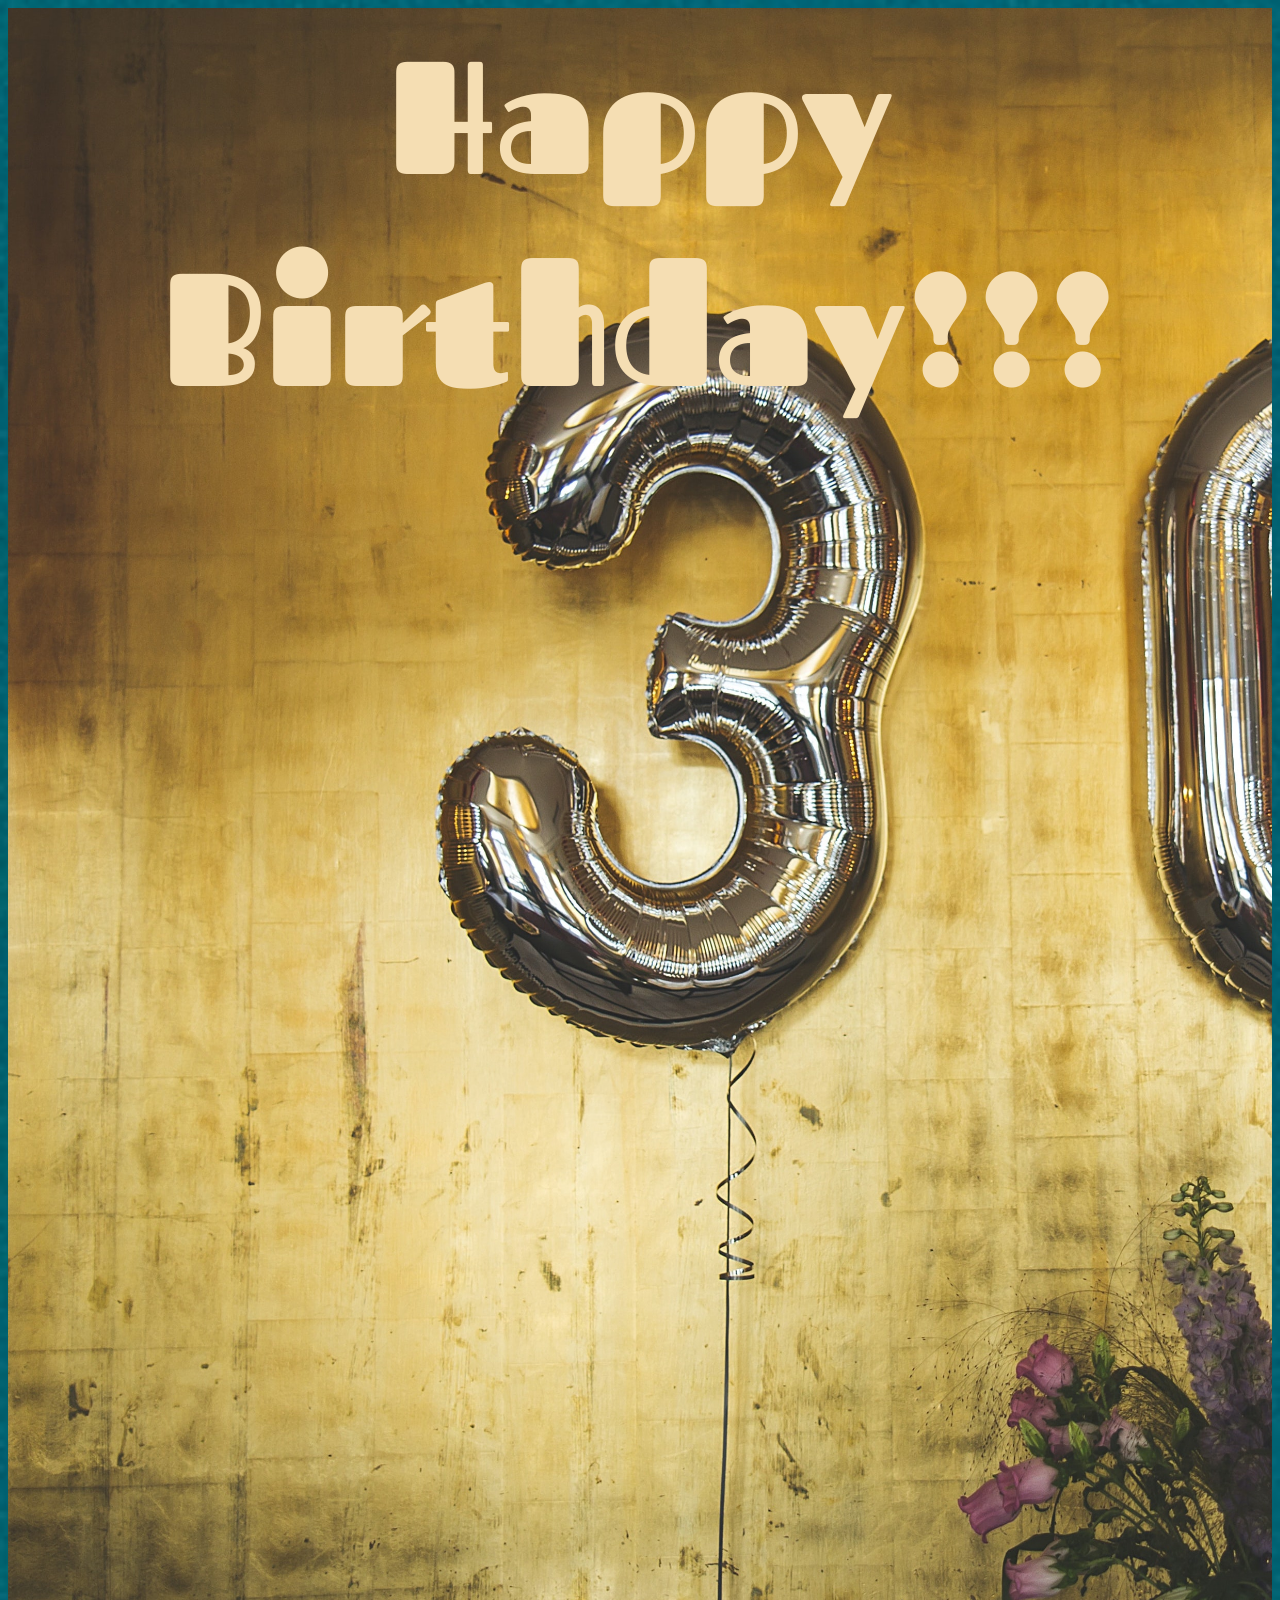
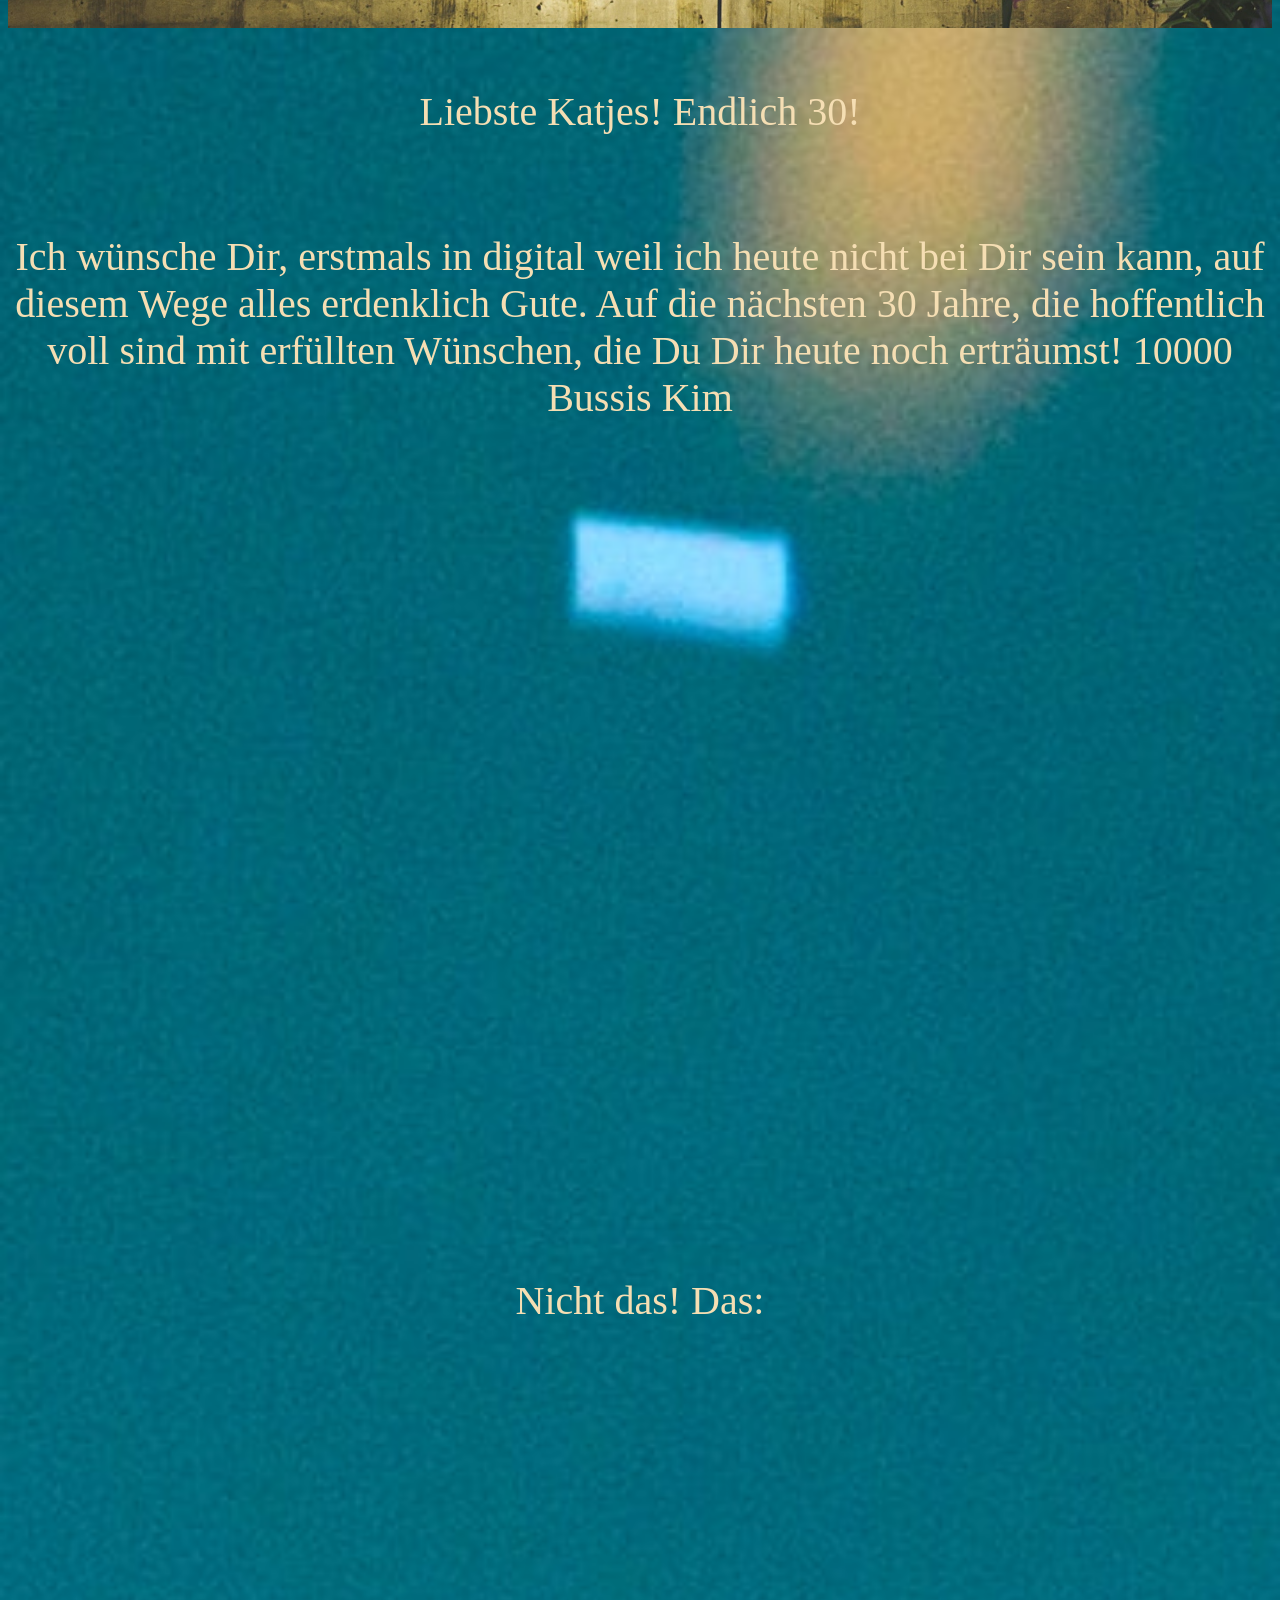
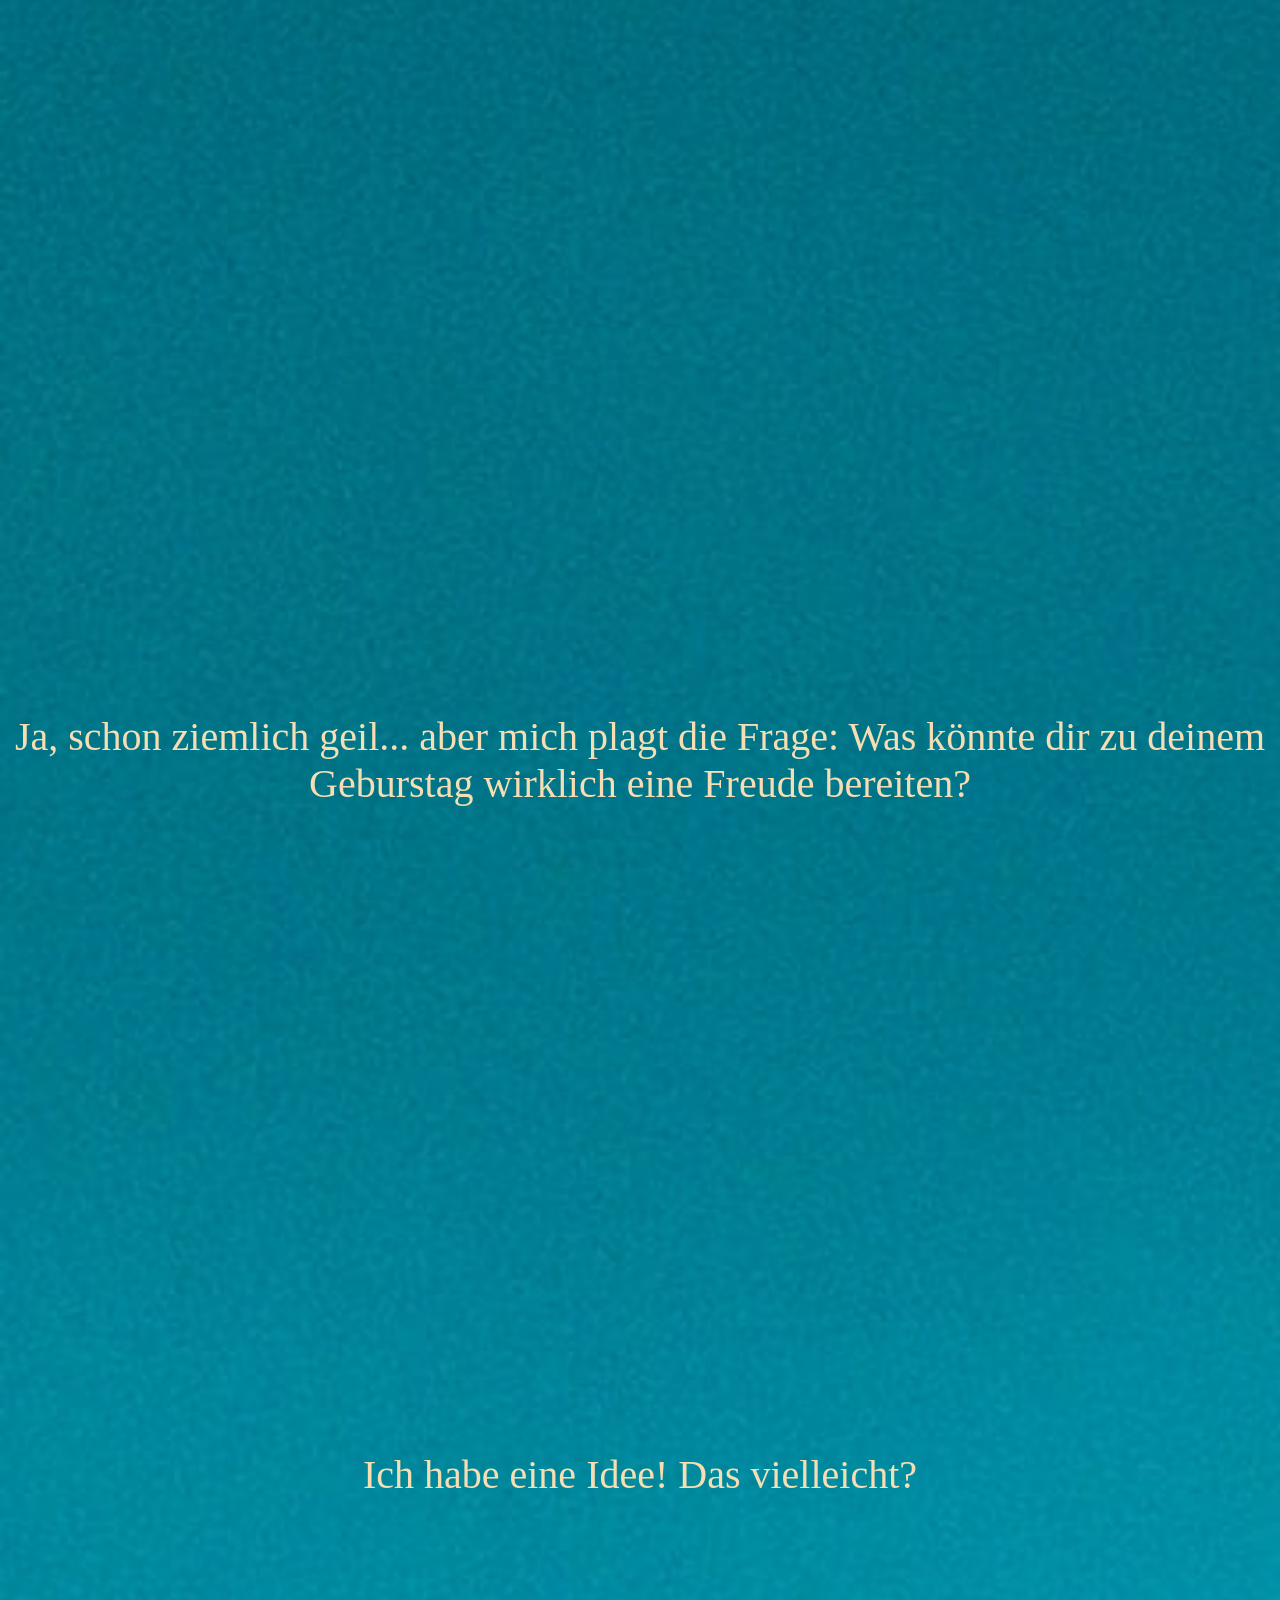
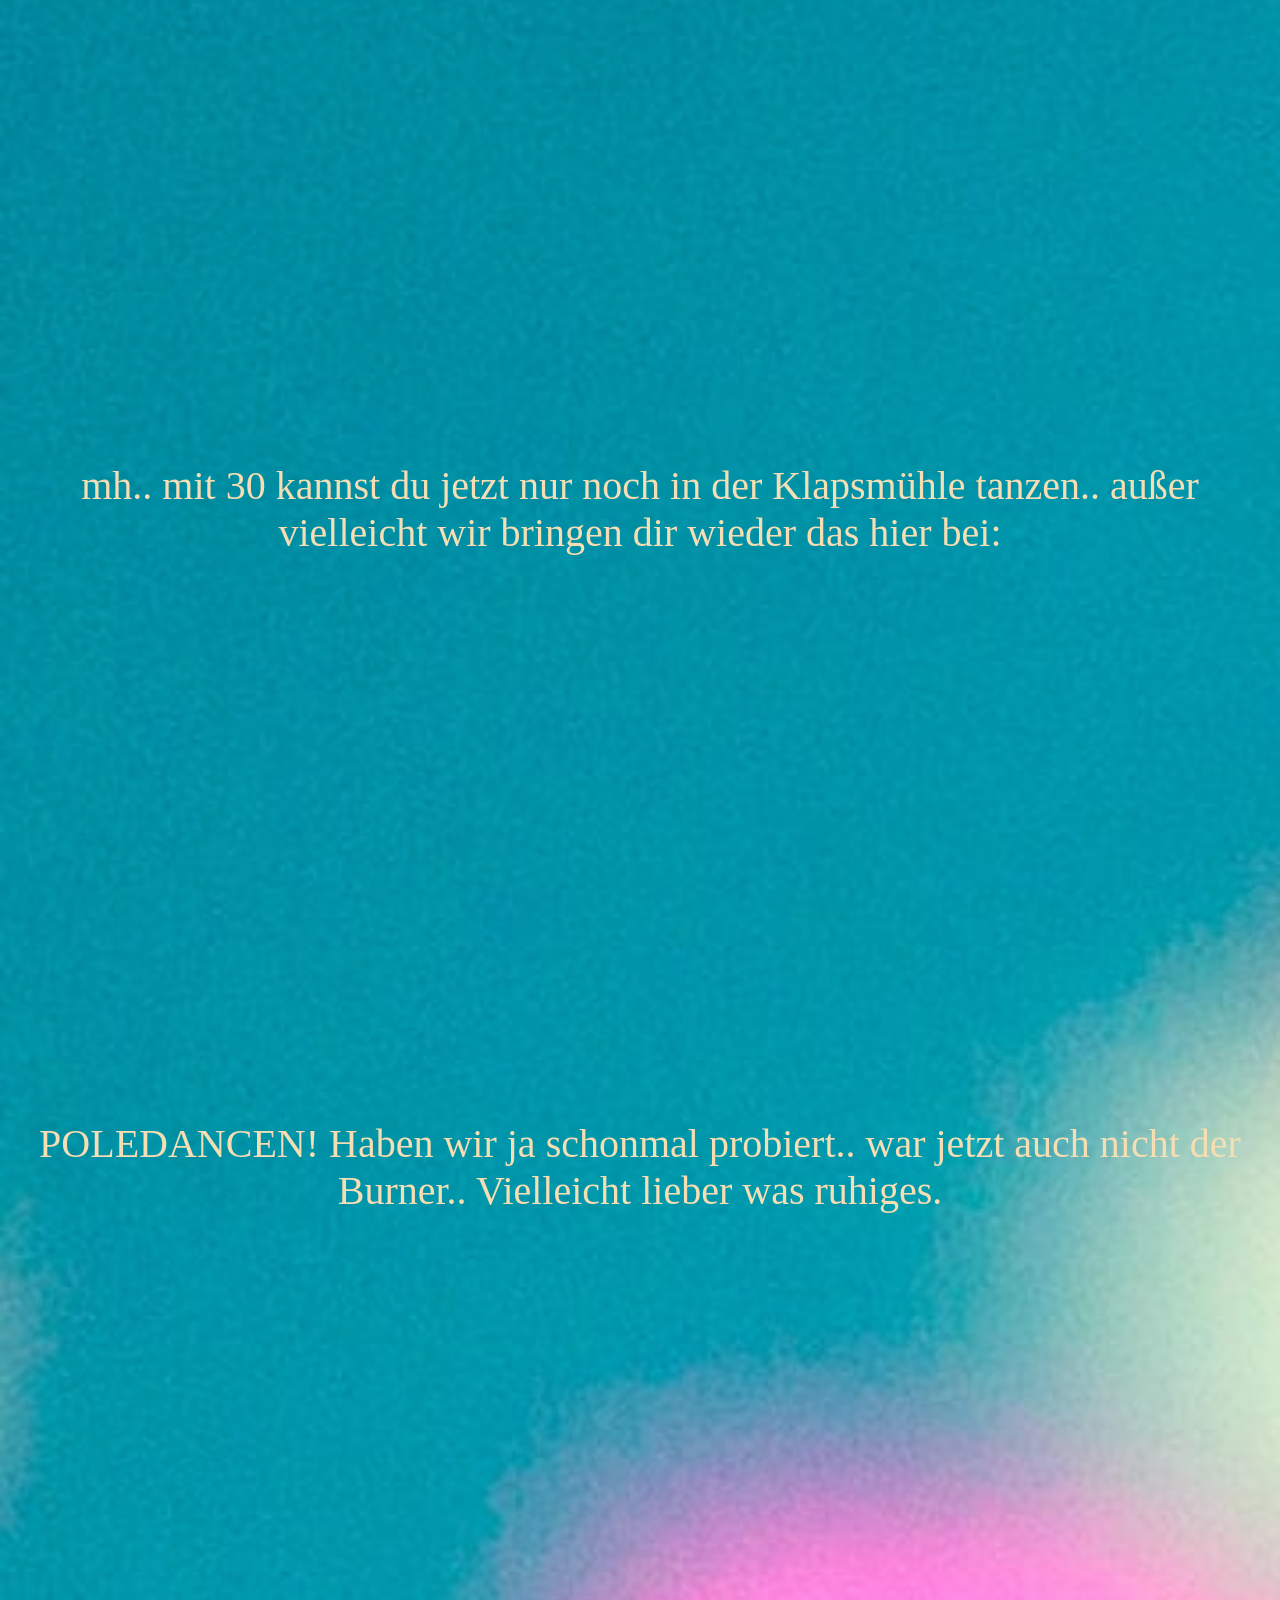
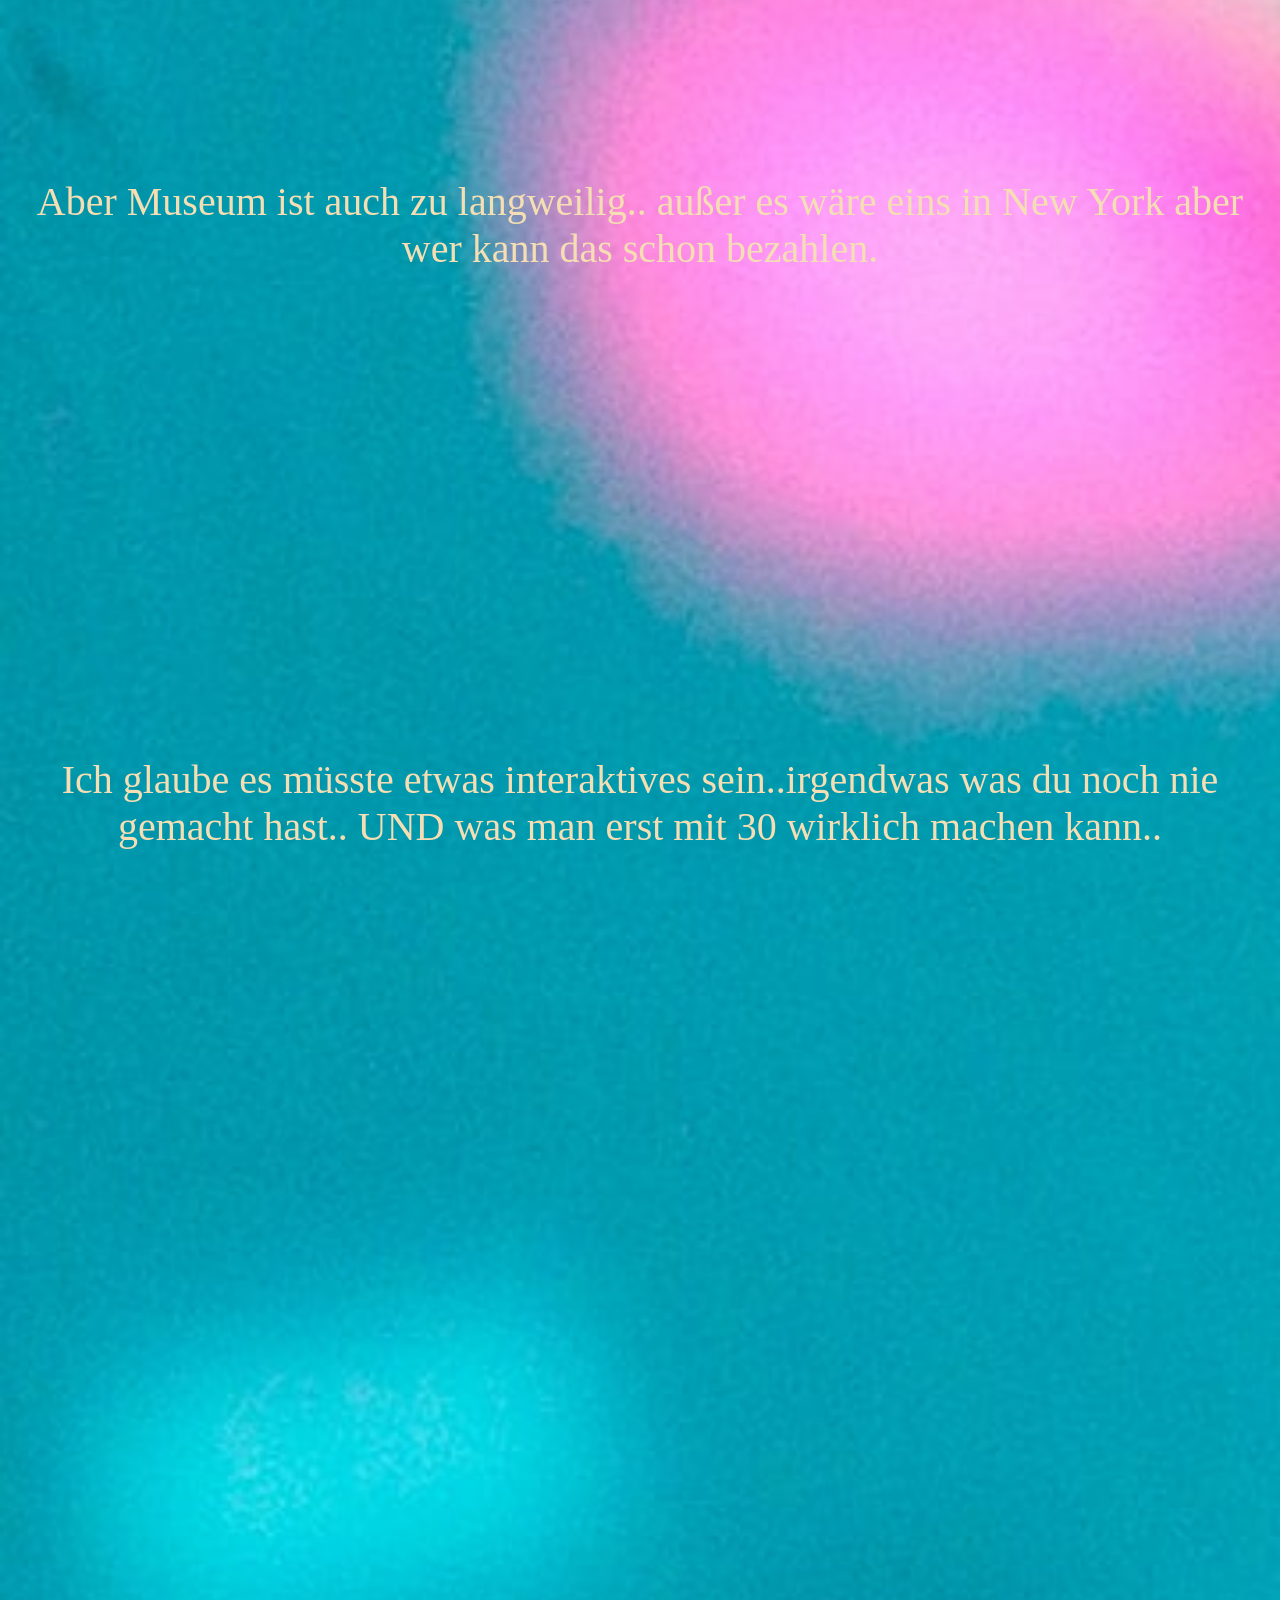
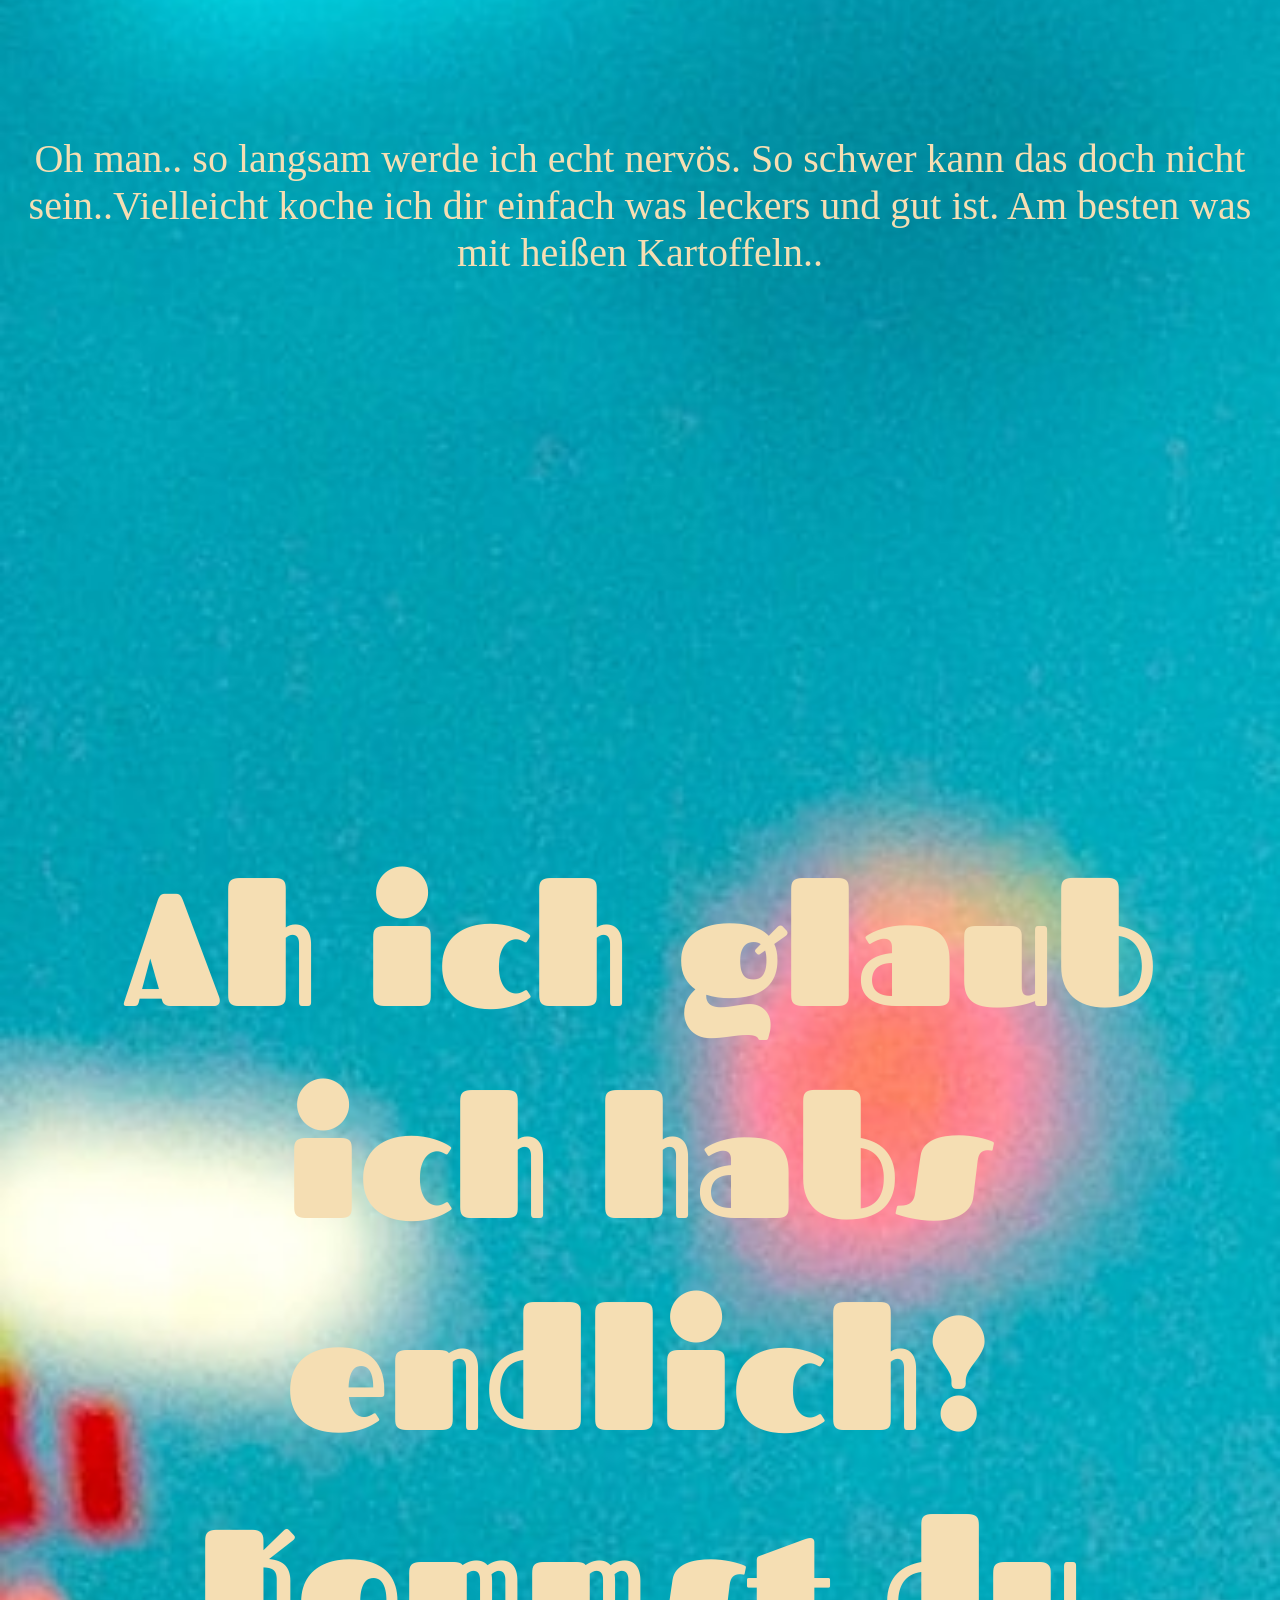
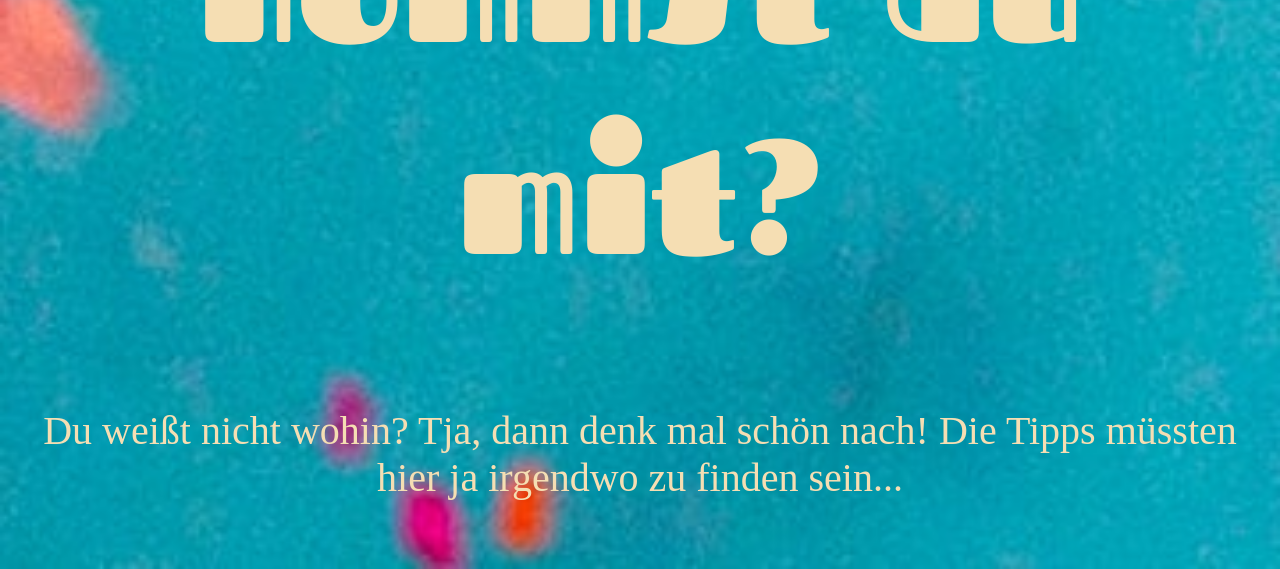
<file: index.html>
<!DOCTYPE html>
<html lang="en">
<head>
  <meta charset="UTF-8">
  <meta name="viewport" content="width=device-width, initial-scale=1.0">
  <link rel="stylesheet" href="style.css">
  <link rel="stylesheet" href="https://use.fontawesome.com/releases/v5.6.3/css/all.css">
  <!-- JavaScript Bundle with Popper -->
  <!-- <link href="https://cdn.jsdelivr.net/npm/bootstrap@5.0.0-beta2/dist/css/bootstrap.min.css" rel="stylesheet" integrity="sha384-BmbxuPwQa2lc/FVzBcNJ7UAyJxM6wuqIj61tLrc4wSX0szH/Ev+nYRRuWlolflfl" crossorigin="anonymous"> -->
  <title>Katjas 30igster</title>
</head>
<body>

  <div class="first">
    <h1>Happy Birthday!!!</h1>

  </div>

  <div class="gifs">
    <p>Liebste Katjes! Endlich 30! </p>
    <br>
    <p>Ich wünsche Dir, erstmals in digital weil ich heute nicht bei Dir sein kann, auf diesem Wege alles erdenklich Gute. Auf die nächsten 30 Jahre, die hoffentlich voll sind mit erfüllten Wünschen, die Du Dir heute noch erträumst! 10000 Bussis Kim</p>
    <iframe src="https://giphy.com/embed/TiDCLLG0VNyPbTI7Pm" width="480" height="270" frameBorder="0" class="giphy-embed" allowFullScreen></iframe>
    <br>
    <iframe src="https://giphy.com/embed/FDHDP7DREKSlYtHm43" width="384" height="480" frameBorder="0" class="giphy-embed" allowFullScreen></iframe>
    <BR></BR>
    <p>Nicht das! Das: </p>
    <iframe src="https://giphy.com/embed/KxiCRZLuQTTaP1aHov" width="480" height="480" frameBorder="0" class="giphy-embed" allowFullScreen></iframe>
    <br>
    <br>
    <iframe src="https://giphy.com/embed/s2qXK8wAvkHTO" width="480" height="316" frameBorder="0" class="giphy-embed" allowFullScreen></iframe><p>
    <br>
    <p>Ja, schon ziemlich geil... aber mich plagt die Frage: Was könnte dir zu deinem Geburstag wirklich eine Freude bereiten?</p>
    <iframe src="https://giphy.com/embed/64afibPa7ySzhFAf00" width="480" height="480" frameBorder="0" class="giphy-embed" allowFullScreen></iframe><p>
  </div>

<!--   <div class="text">
    <h2>Why I love you</h2>
    <p>Du bist nett :) Hoffentlich können wir bald wieder alles so machen wie sonst auch:</p>
  </div> -->

  <div class="gifs">
    <p>Ich habe eine Idee! Das vielleicht?</p>
    <iframe src="https://giphy.com/embed/1qZ7Ny4dYqhxwftGvG" width="461" height="480" frameBorder="0" class="giphy-embed" allowFullScreen></iframe><p>
    <p>mh.. mit 30 kannst du jetzt nur noch in der Klapsmühle tanzen.. außer vielleicht wir bringen dir wieder das hier bei:</p>
    <iframe src="https://giphy.com/embed/DOJ1gcvuzQb9m" width="444" height="480" frameBorder="0" class="giphy-embed" allowFullScreen></iframe><p>
      <p>POLEDANCEN! Haben wir ja schonmal probiert.. war jetzt auch nicht der Burner.. Vielleicht lieber was ruhiges.</p>
      <iframe src="https://giphy.com/embed/D0CdAhLDkmhEs" width="329" height="480" frameBorder="0" class="giphy-embed" allowFullScreen></iframe><p>
      <p>Aber Museum ist auch zu langweilig.. außer es wäre eins in New York aber wer kann das schon bezahlen.</p>
      <iframe src="https://giphy.com/embed/QUL4i6On4IQA2MdxaK" width="480" height="400" frameBorder="0" class="giphy-embed" allowFullScreen></iframe><p>
      <p>Ich glaube es müsste etwas interaktives sein..irgendwas was du noch nie gemacht hast.. UND was man erst mit 30 wirklich machen kann..</p>
      <iframe src="https://giphy.com/embed/DWo6beGJTTqFi" width="480" height="317" frameBorder="0" class="giphy-embed" allowFullScreen></iframe>
      <br>
      <iframe src="https://giphy.com/embed/3ov9jU0dcwWm6at06k" width="480" height="480" frameBorder="0" class="giphy-embed" allowFullScreen></iframe>
      <p>Oh man.. so langsam werde ich echt nervös. So schwer kann das doch nicht sein..Vielleicht koche ich dir einfach was leckers und gut ist. Am besten was mit heißen Kartoffeln..</p>
      <iframe src="https://giphy.com/embed/pORes5MHGkISs" width="461" height="480" frameBorder="0" class="giphy-embed" allowFullScreen></iframe><p>
      <h1>Ah ich glaub ich habs endlich! Kommst du mit?</h1>
      <p>Du weißt nicht wohin? Tja, dann denk mal schön nach! Die Tipps müssten hier ja irgendwo zu finden sein...</p>
  </div>


  <script src="https://cdn.jsdelivr.net/npm/bootstrap@5.0.0-beta2/dist/js/bootstrap.bundle.min.js" integrity="sha384-b5kHyXgcpbZJO/tY9Ul7kGkf1S0CWuKcCD38l8YkeH8z8QjE0GmW1gYU5S9FOnJ0" crossorigin="anonymous"></script>
</body>
</html>
</file>
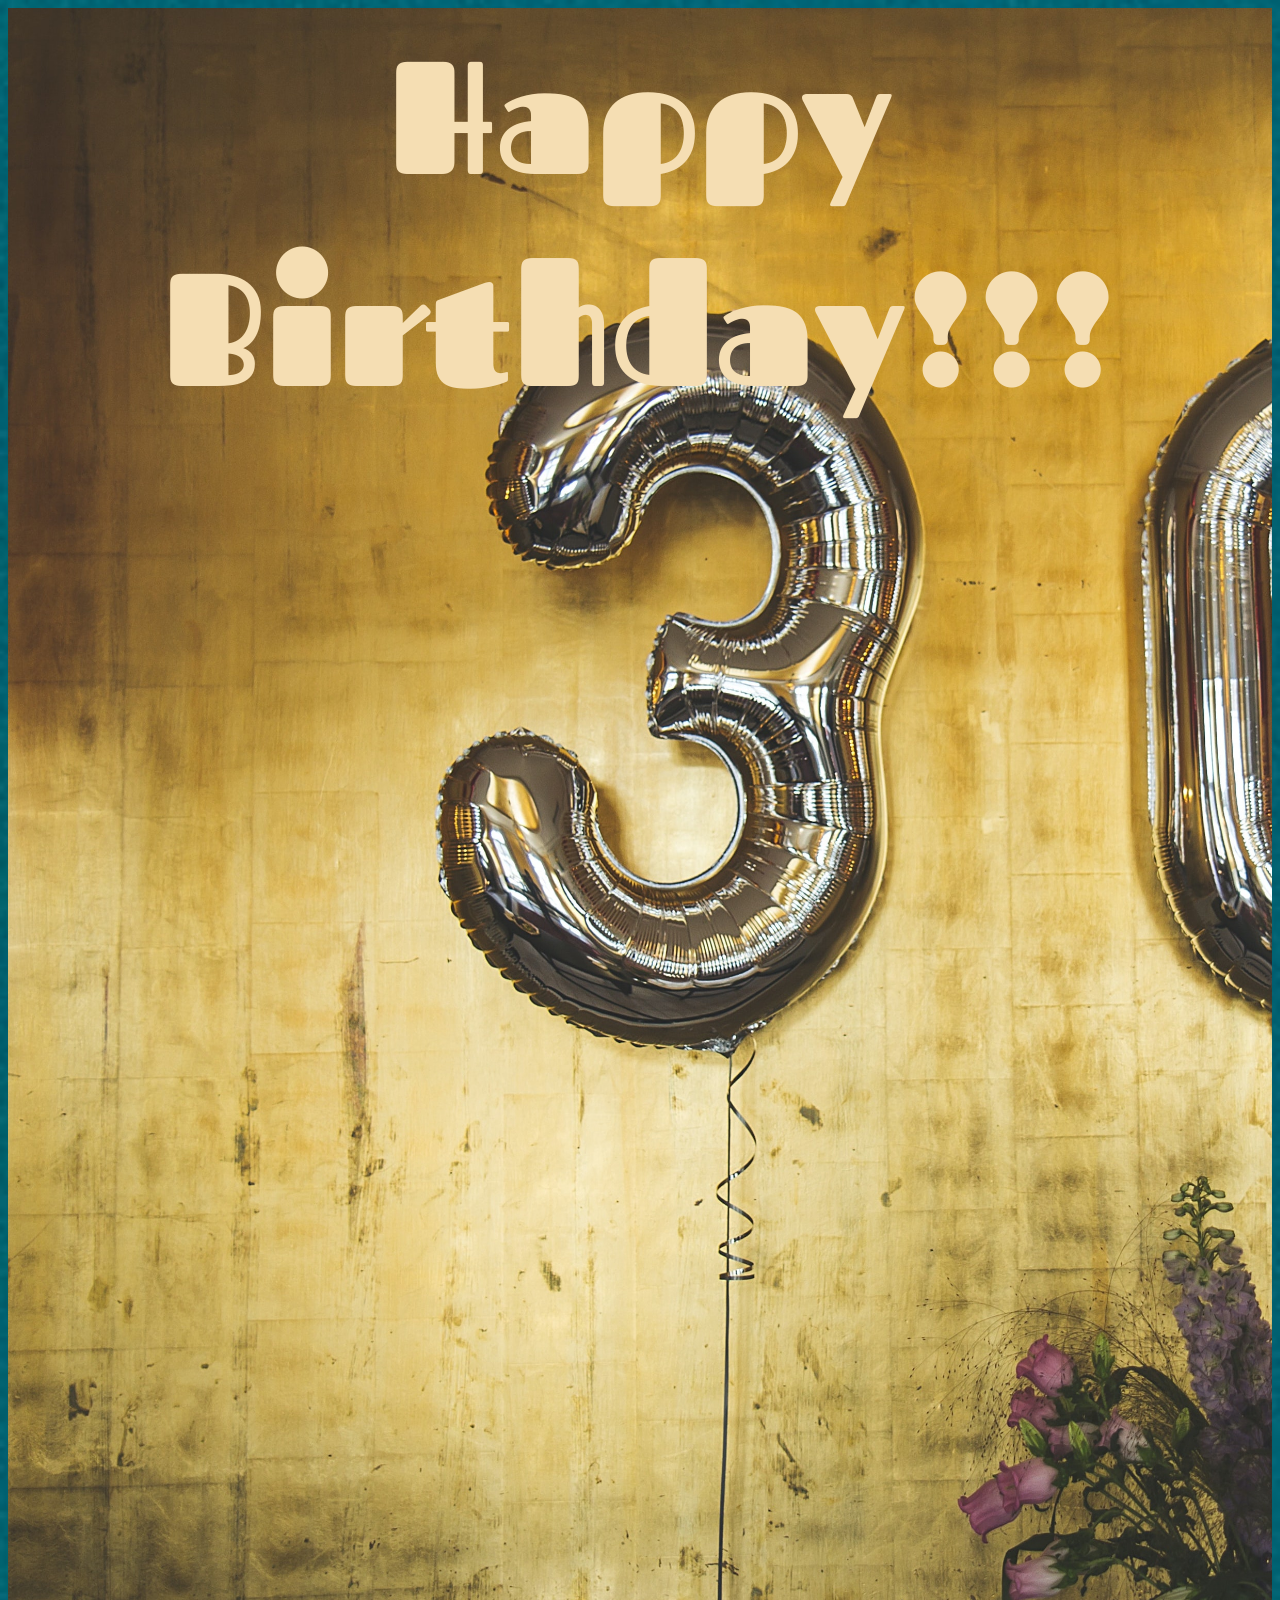
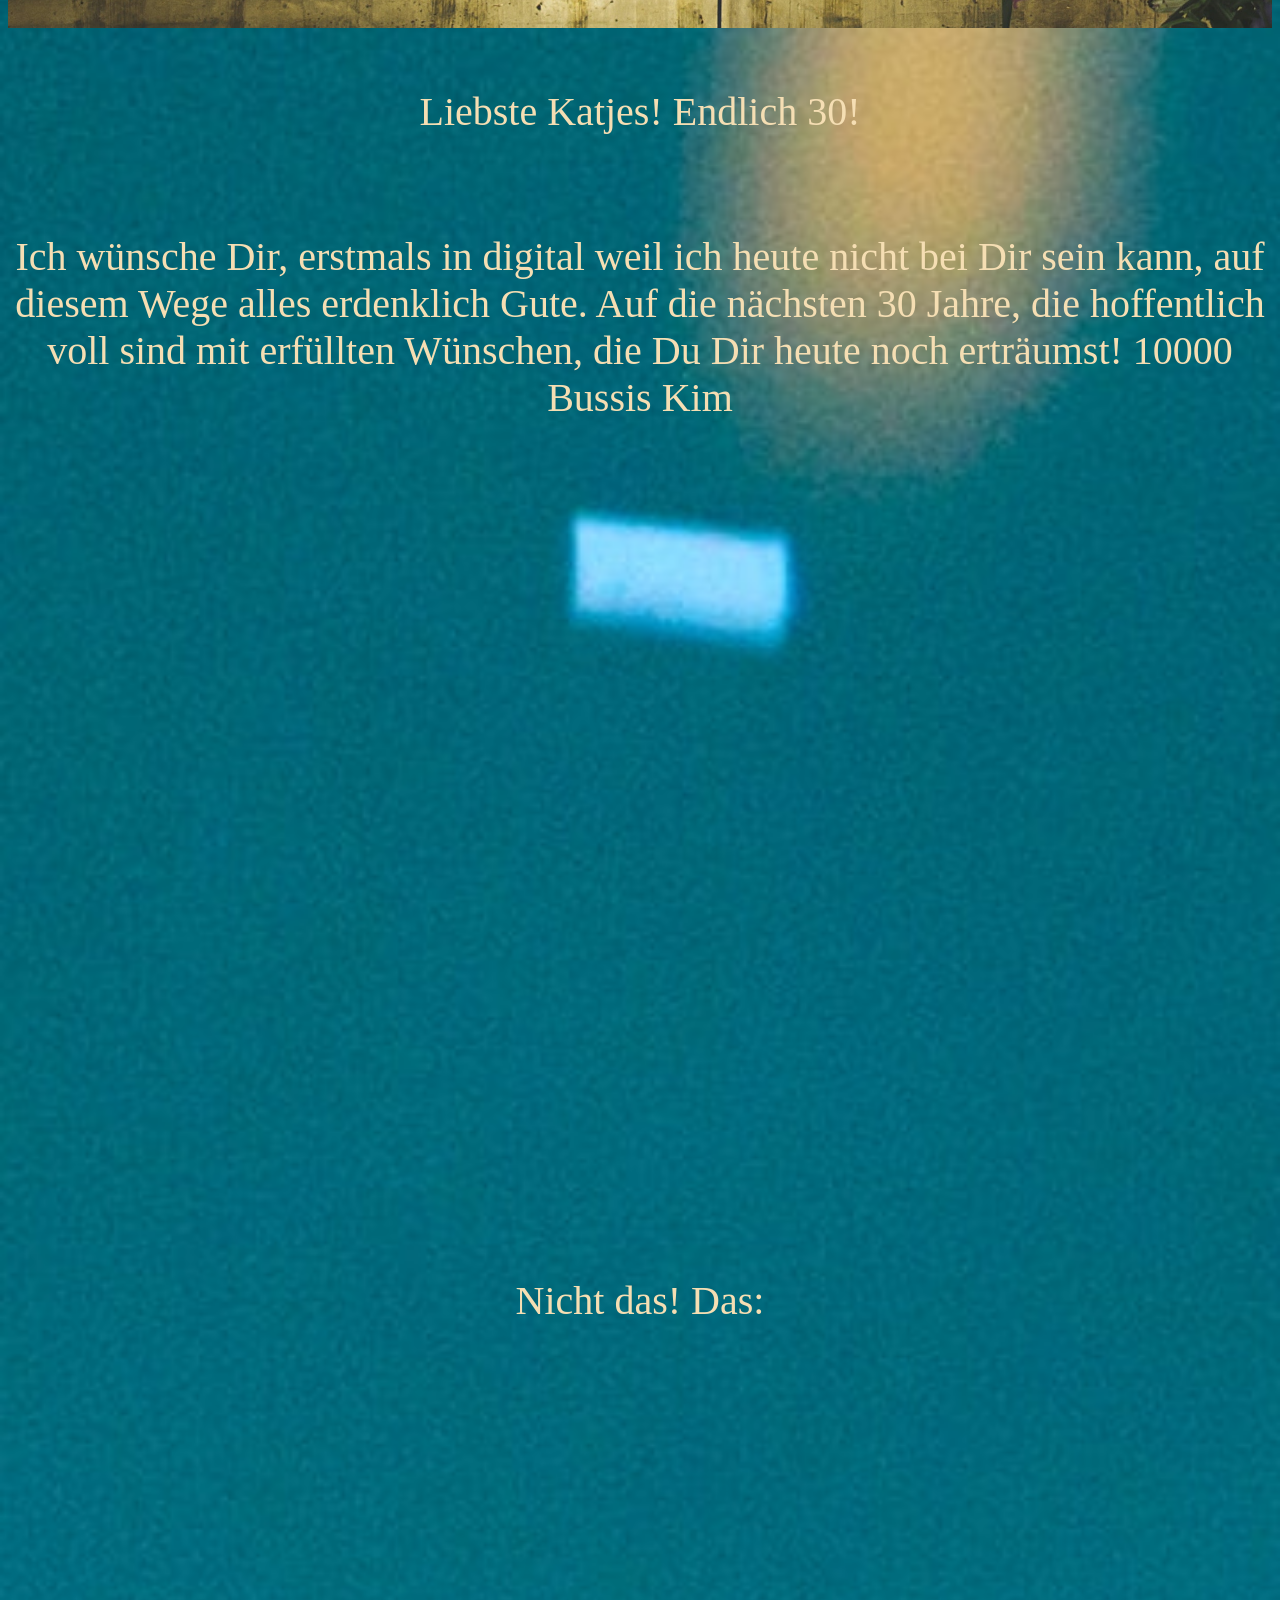
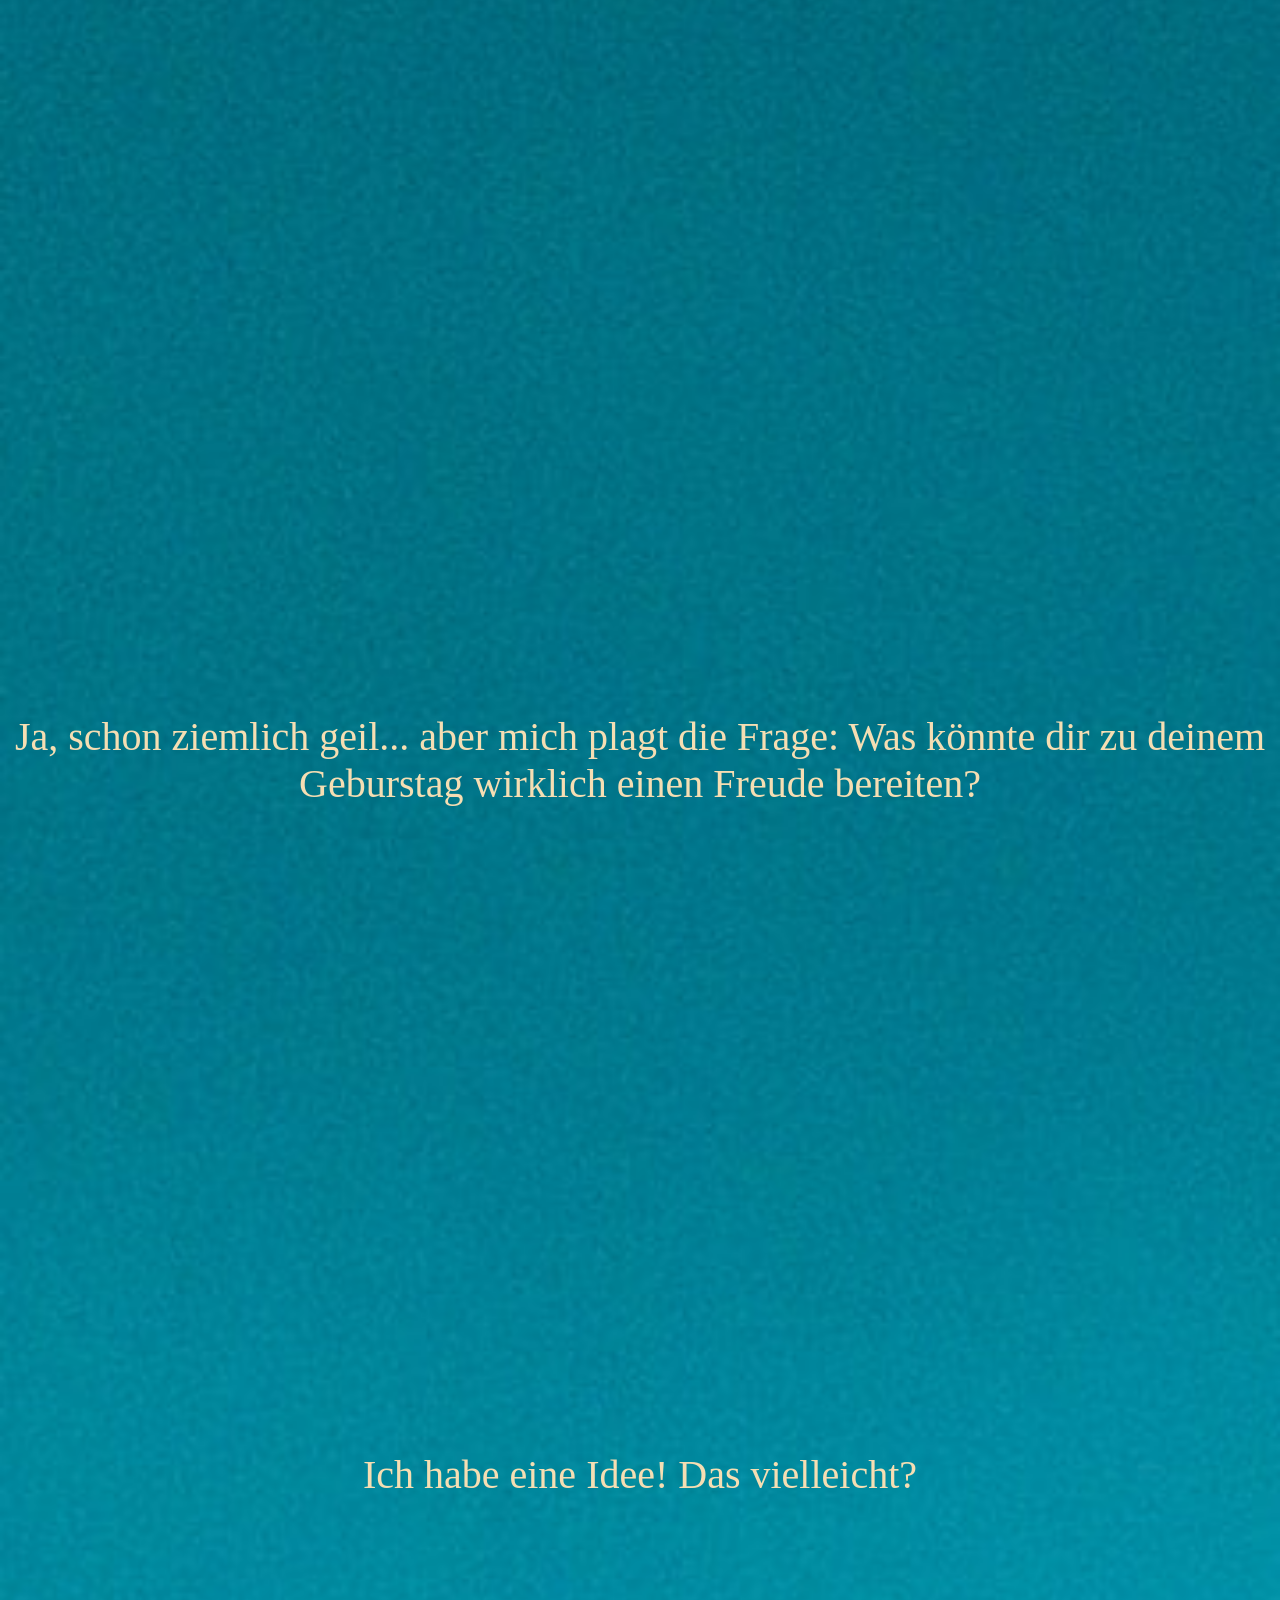
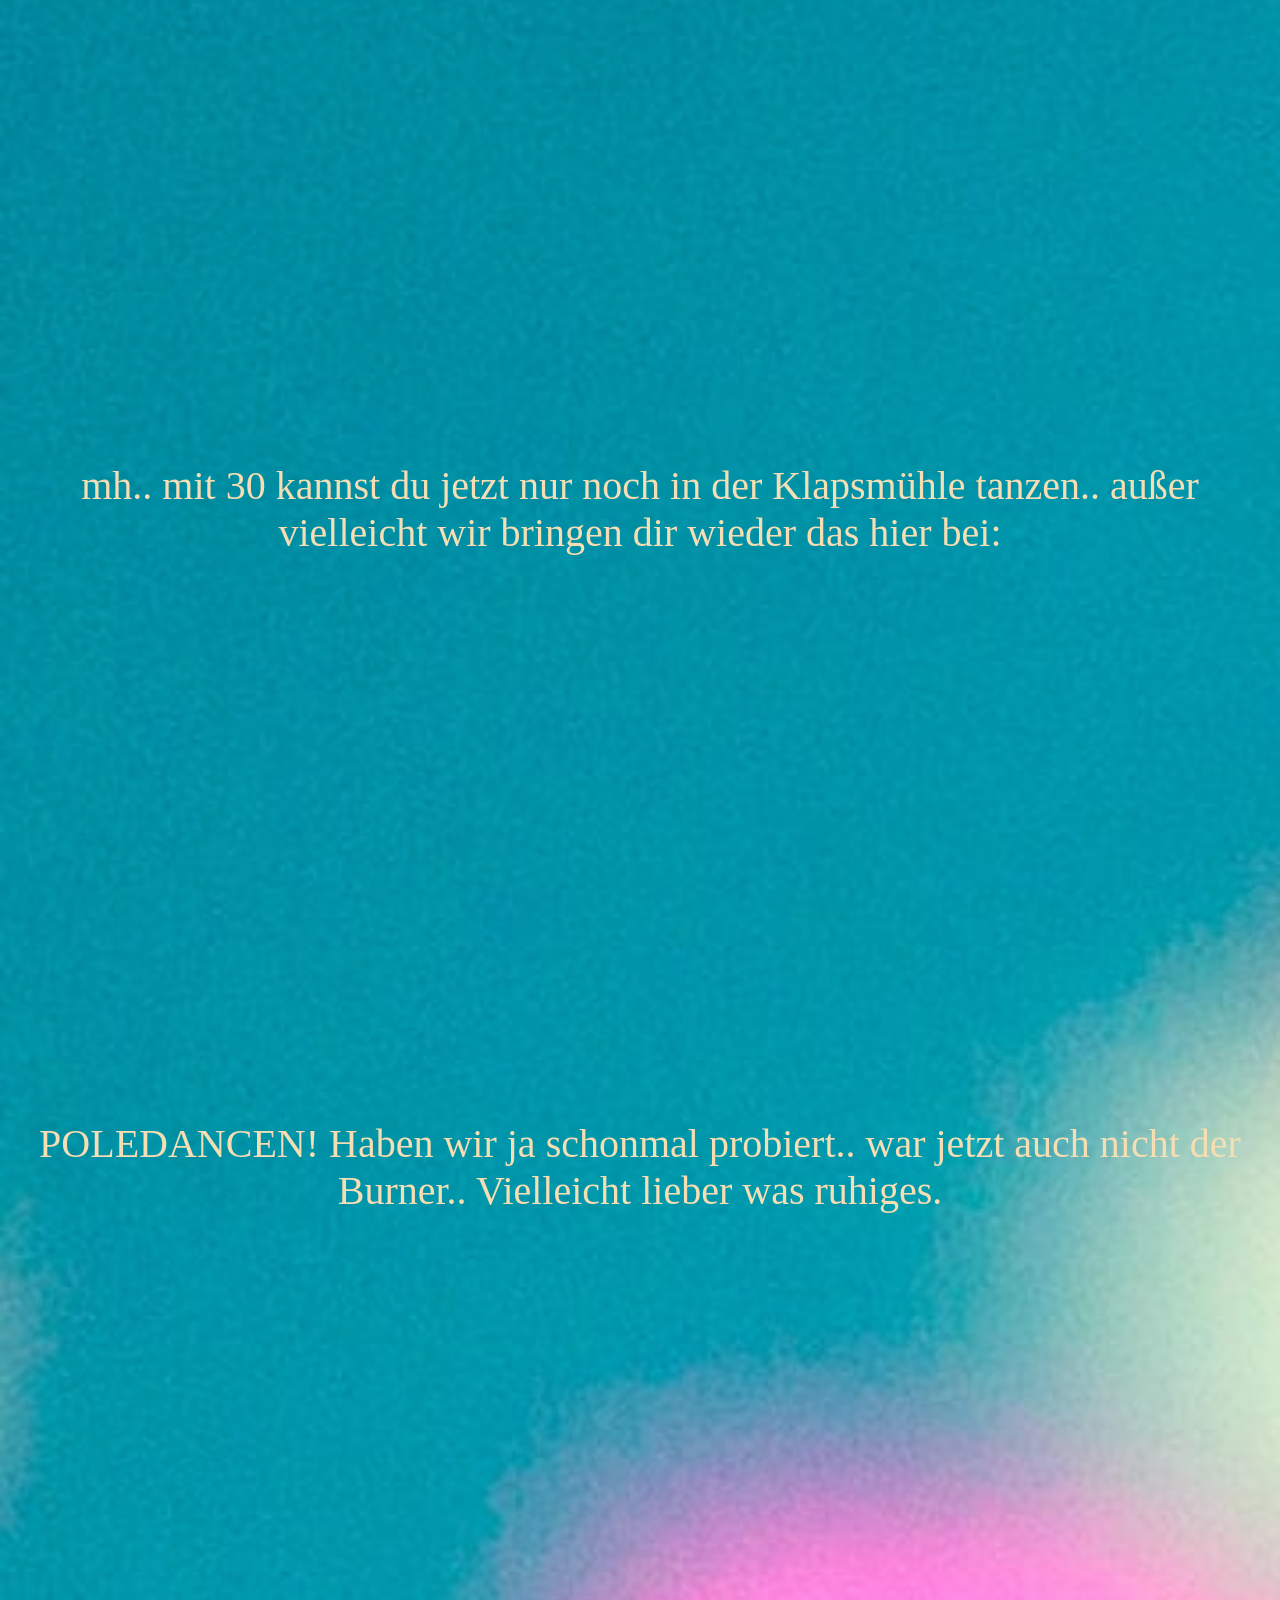
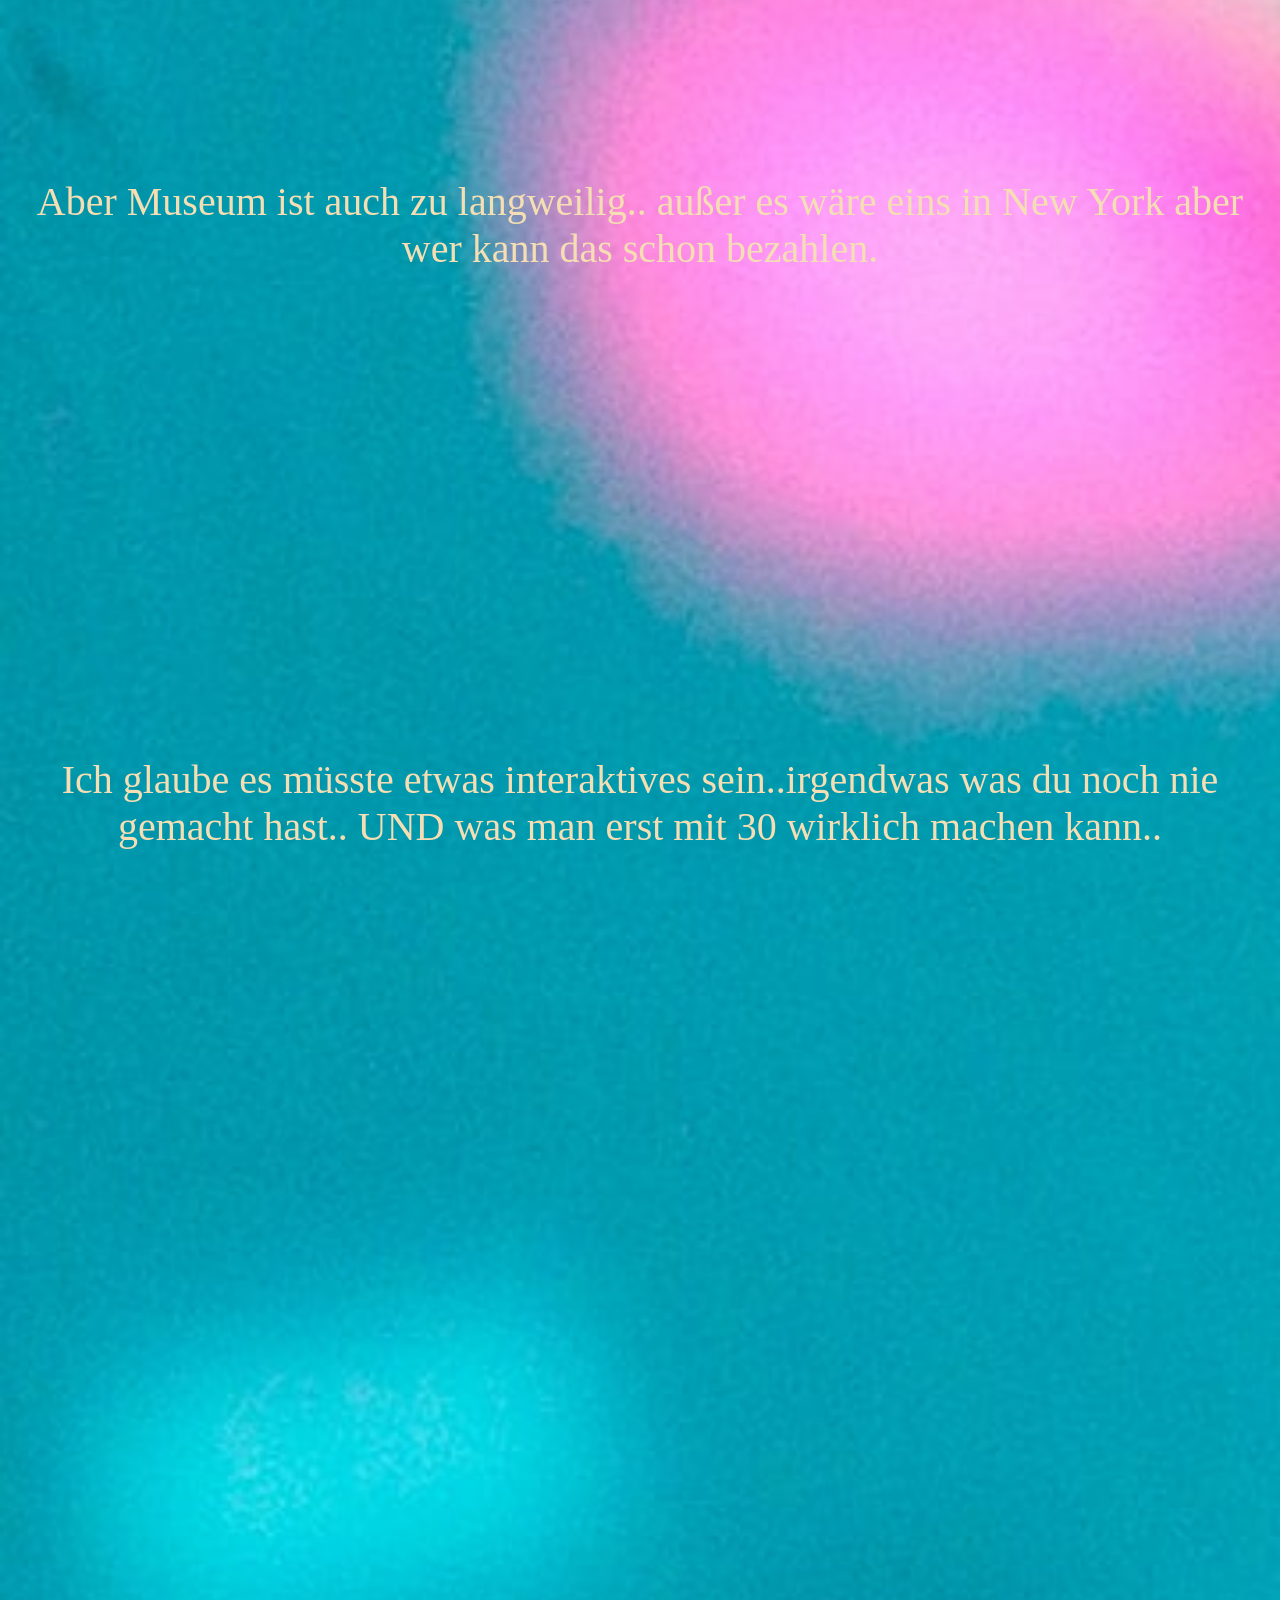
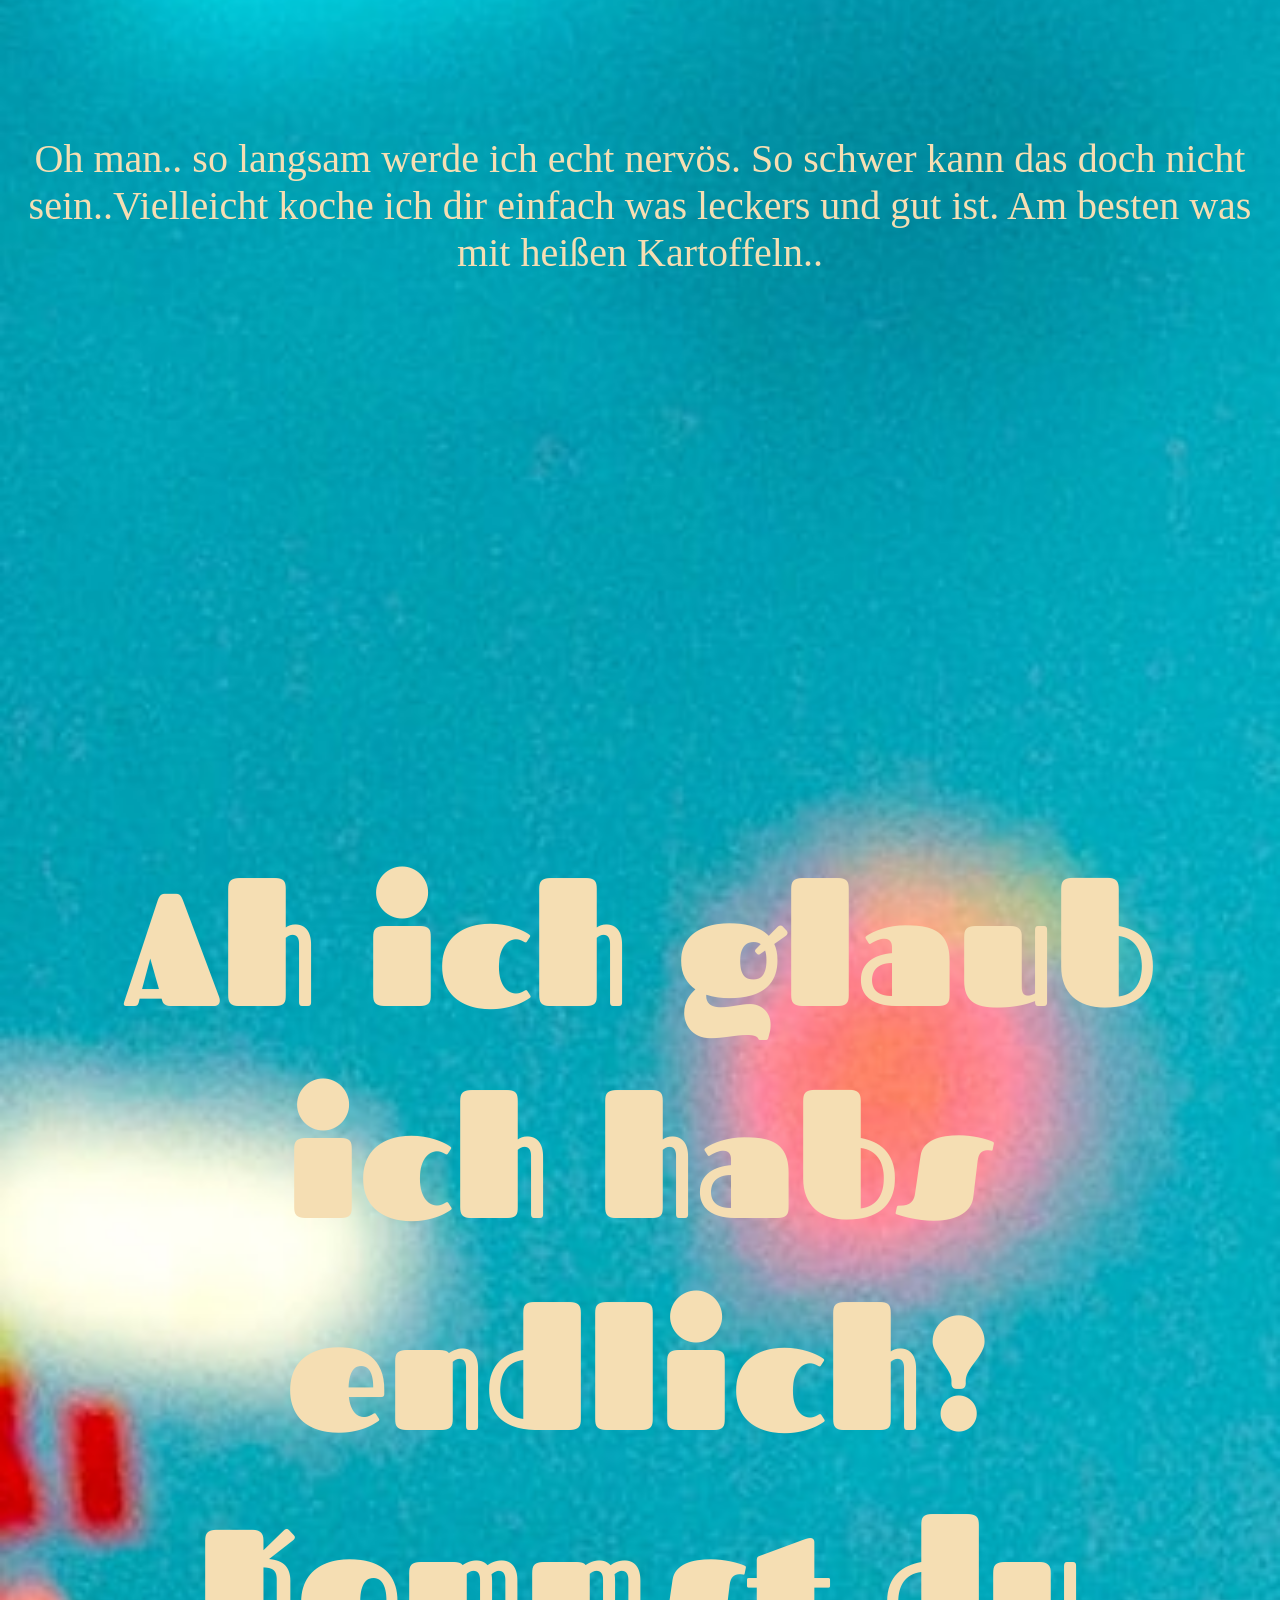
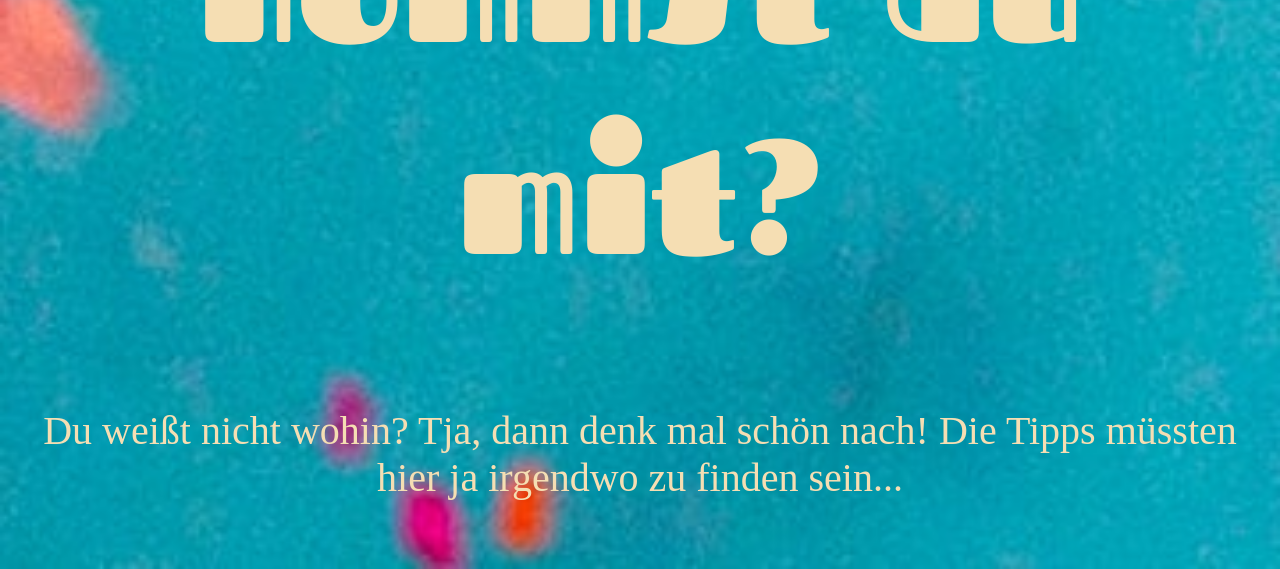
<file: Katjas30igster.html>
<!DOCTYPE html>
<html lang="en">
<head>
  <meta charset="UTF-8">
  <meta name="viewport" content="width=device-width, initial-scale=1.0">
  <link rel="stylesheet" href="style.css">
  <link rel="stylesheet" href="https://use.fontawesome.com/releases/v5.6.3/css/all.css">
  <!-- JavaScript Bundle with Popper -->
  <!-- <link href="https://cdn.jsdelivr.net/npm/bootstrap@5.0.0-beta2/dist/css/bootstrap.min.css" rel="stylesheet" integrity="sha384-BmbxuPwQa2lc/FVzBcNJ7UAyJxM6wuqIj61tLrc4wSX0szH/Ev+nYRRuWlolflfl" crossorigin="anonymous"> -->
  <title>Katjas 30igster</title>
</head>
<body>

  <div class="first">
    <h1>Happy Birthday!!!</h1>

  </div>

  <div class="gifs">
    <p>Liebste Katjes! Endlich 30! </p>
    <br>
    <p>Ich wünsche Dir, erstmals in digital weil ich heute nicht bei Dir sein kann, auf diesem Wege alles erdenklich Gute. Auf die nächsten 30 Jahre, die hoffentlich voll sind mit erfüllten Wünschen, die Du Dir heute noch erträumst! 10000 Bussis Kim</p>
    <iframe src="https://giphy.com/embed/TiDCLLG0VNyPbTI7Pm" width="480" height="270" frameBorder="0" class="giphy-embed" allowFullScreen></iframe>
    <br>
    <iframe src="https://giphy.com/embed/FDHDP7DREKSlYtHm43" width="384" height="480" frameBorder="0" class="giphy-embed" allowFullScreen></iframe>
    <BR></BR>
    <p>Nicht das! Das: </p>
    <iframe src="https://giphy.com/embed/KxiCRZLuQTTaP1aHov" width="480" height="480" frameBorder="0" class="giphy-embed" allowFullScreen></iframe>
    <br>
    <br>
    <iframe src="https://giphy.com/embed/s2qXK8wAvkHTO" width="480" height="316" frameBorder="0" class="giphy-embed" allowFullScreen></iframe><p>
    <br>
    <p>Ja, schon ziemlich geil... aber mich plagt die Frage: Was könnte dir zu deinem Geburstag wirklich einen Freude bereiten?</p>
    <iframe src="https://giphy.com/embed/64afibPa7ySzhFAf00" width="480" height="480" frameBorder="0" class="giphy-embed" allowFullScreen></iframe><p>
  </div>

<!--   <div class="text">
    <h2>Why I love you</h2>
    <p>Du bist nett :) Hoffentlich können wir bald wieder alles so machen wie sonst auch:</p>
  </div> -->

  <div class="gifs">
    <p>Ich habe eine Idee! Das vielleicht?</p>
    <iframe src="https://giphy.com/embed/1qZ7Ny4dYqhxwftGvG" width="461" height="480" frameBorder="0" class="giphy-embed" allowFullScreen></iframe><p>
    <p>mh.. mit 30 kannst du jetzt nur noch in der Klapsmühle tanzen.. außer vielleicht wir bringen dir wieder das hier bei:</p>
    <iframe src="https://giphy.com/embed/DOJ1gcvuzQb9m" width="444" height="480" frameBorder="0" class="giphy-embed" allowFullScreen></iframe><p>
      <p>POLEDANCEN! Haben wir ja schonmal probiert.. war jetzt auch nicht der Burner.. Vielleicht lieber was ruhiges.</p>
      <iframe src="https://giphy.com/embed/D0CdAhLDkmhEs" width="329" height="480" frameBorder="0" class="giphy-embed" allowFullScreen></iframe><p>
      <p>Aber Museum ist auch zu langweilig.. außer es wäre eins in New York aber wer kann das schon bezahlen.</p>
      <iframe src="https://giphy.com/embed/QUL4i6On4IQA2MdxaK" width="480" height="400" frameBorder="0" class="giphy-embed" allowFullScreen></iframe><p>
      <p>Ich glaube es müsste etwas interaktives sein..irgendwas was du noch nie gemacht hast.. UND was man erst mit 30 wirklich machen kann..</p>
      <iframe src="https://giphy.com/embed/DWo6beGJTTqFi" width="480" height="317" frameBorder="0" class="giphy-embed" allowFullScreen></iframe>
      <br>
      <iframe src="https://giphy.com/embed/3ov9jU0dcwWm6at06k" width="480" height="480" frameBorder="0" class="giphy-embed" allowFullScreen></iframe>
      <p>Oh man.. so langsam werde ich echt nervös. So schwer kann das doch nicht sein..Vielleicht koche ich dir einfach was leckers und gut ist. Am besten was mit heißen Kartoffeln..</p>
      <iframe src="https://giphy.com/embed/pORes5MHGkISs" width="461" height="480" frameBorder="0" class="giphy-embed" allowFullScreen></iframe><p>
      <h1>Ah ich glaub ich habs endlich! Kommst du mit?</h1>
      <p>Du weißt nicht wohin? Tja, dann denk mal schön nach! Die Tipps müssten hier ja irgendwo zu finden sein...</p>
  </div>


  <script src="https://cdn.jsdelivr.net/npm/bootstrap@5.0.0-beta2/dist/js/bootstrap.bundle.min.js" integrity="sha384-b5kHyXgcpbZJO/tY9Ul7kGkf1S0CWuKcCD38l8YkeH8z8QjE0GmW1gYU5S9FOnJ0" crossorigin="anonymous"></script>
</body>
</html>
</file>
<file: style.css>
@import url(https://fonts.google.com/specimen/Quicksand?sidebar.open=true&selection.family=Quicksand:wght@300);
@import url(https://fonts.google.com/specimen/Lexend+Zetta?selection.family=Lexend+Zetta|Quicksand:wght@300#standard-styles);
@import url('https://fonts.googleapis.com/css2?family=Fascinate&display=swap');

<style>

  body {}


  body {
    background-image: url('images/jason-leung-Xaanw0s0pMk-unsplash.jpg');
    background-size: cover;
  }

  h1 {
    font-family: 'Fascinate', cursive;
    color: wheat;
    font-size: 10em;
    margin-block-start: 0;
      }

  p {
    font-family:'Quicksand';
    font-size: 40px;
    color: wheat;
;  }

  .first {
    background-image: url('images/johannes-w-qaIQk1TVon8-unsplash.jpg');
    height: 180vh;
    background-repeat: no-repeat;
    background-size: cover;
    text-align: center;
  }

  .gifs {
    text-align: center;
    padding: 20px 0px;
  }
  .text{
    height: 40em;
    text-align: center;
    padding-top: 10em;
  }
</style>
</file>
